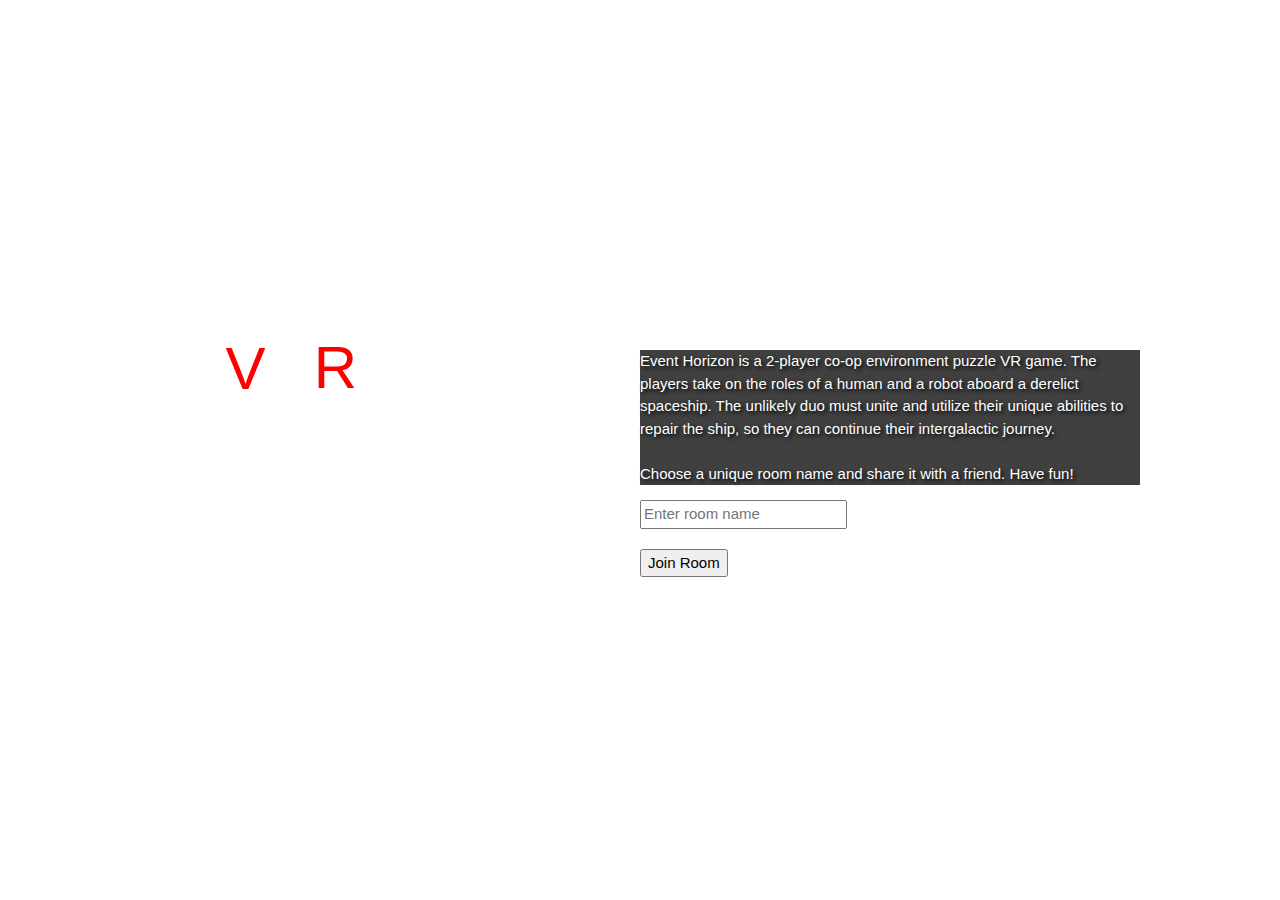
<file: public/index.html>
<!DOCTYPE html>
<html lang="en">
  <link rel="stylesheet" href="https://www.w3schools.com/w3css/4/w3.css" />
  <link
    rel="stylesheet"
    href="https://www.w3schools.com/lib/w3-theme-black.css"
  />
  <link
    rel="stylesheet"
    href="https://cdnjs.cloudflare.com/ajax/libs/font-awesome/4.3.0/css/font-awesome.min.css"
  />
  <link href="./style.css" rel="stylesheet" type="text/css" />
  <head>
    <meta charset="utf-8" />
    <meta http-equiv="X-UA-Compatible" content="IE=edge" />
    <meta name="viewport" content="width=device-width, initial-scale=1" />

    <title>Event Horizon</title>
  </head>

  <body>
    <!--   Form for specifiying the room.  -->
    <div class="row">
      <div class="column left gameName">
        <div class="gameName">
          <span style="color: white">HO</span><span style="color: red">R</span
          ><span style="color: white">IZON</span>
        </div>
        <div class="gameName ev">
          <span style="color: white">E</span><span style="color: red">V</span
          ><span style="color: white">ENT</span>
        </div>
      </div>
      <div class="column gameName"></div>
      <div class="column right">
        <p>
          Event Horizon is a 2-player co-op environment puzzle VR game. The
          players take on the roles of a human and a robot aboard a derelict
          spaceship. The unlikely duo must unite and utilize their unique
          abilities to repair the ship, so they can continue their intergalactic
          journey.
          <br /><br />
          Choose a unique room name and share it with a friend. Have fun!
        </p>
        <form action="./scene.html" class="login-form" method="GET">
          <div style="width: 400px;">
            <div>
              <input
                id="room"
                name="room"
                placeholder="Enter room name"
                type="text"
                required
              />
            </div>
          </div>
          <button type="submit">Join Room</button>
        </form>
      </div>
    </div>
  </body>
</html>
</file>
<file: public/style.css>
.row {
  display: flex;
  position: absolute;
}

.column {
  padding: 20px;
}

body {
  background-image: url("https://cdn.glitch.com/2cd52535-6c95-44d8-a787-c4e6573a1734%2Fmeun_background.png?v=1624398550421");
  background-repeat: no-repeat;
  background-size: auto;
}

p {
  color: white;
  width: 500px;
  text-shadow: 2px 2px 4px #000000;
  background-color: rgb(0, 0, 0, 0.75);
}

.left {
  position: relative;
  top: 20vh;
  left: 20vh;
  width: 30%;
}

.right {
  width: 70%;
  position: relative;
  top: 35vh;
  right: 5vh;
  left: 40vh;
}

.gameName {
  writing-mode: vertical-rl;
  text-orientation: upright;
  font-family: sans-serif;
  font-size: 2em;
}

button {
  margin-top: 20px;
}

.ev {
  position: relative;
  top: 68px;
}
</file>
